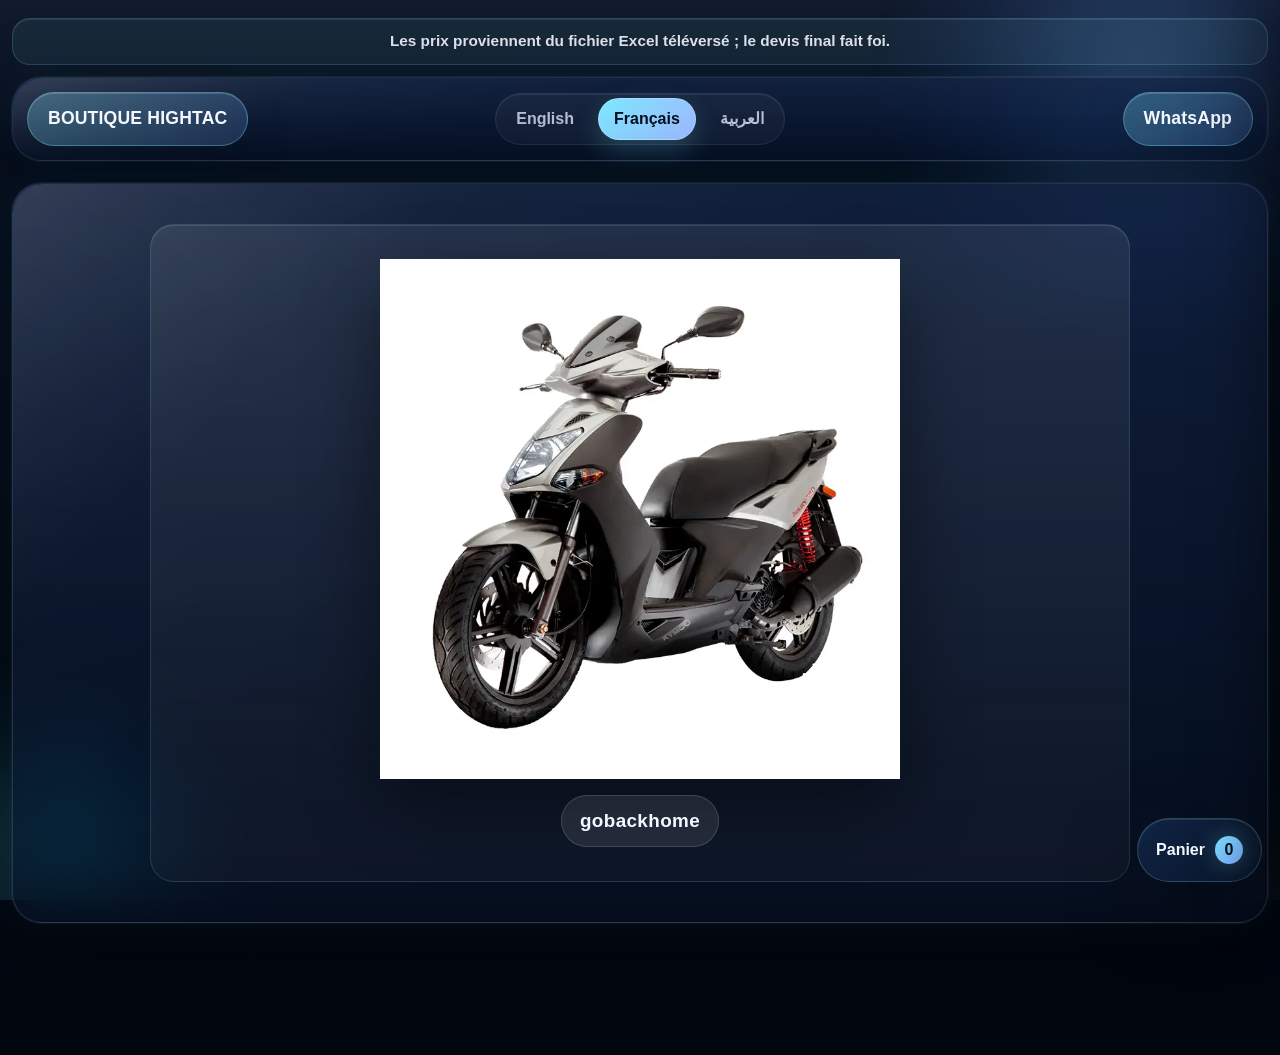
<file: index.html>
﻿<!doctype html>
<html lang="fr">
  <head>
    <meta charset="utf-8">
    <meta name="viewport" content="width=device-width, initial-scale=1">
    <title>HIGHTAC SHOP</title>
    <meta name="description" content="Catalogue HIGHTAC pour gobackhome.">
    <link rel="icon" href="./Database/MotorPictures/gobackhome.png?v=generated">
    <link rel="stylesheet" href="./assets/css/styles.css?v=20260519-mobileqty">
    <script src="./assets/js/access-guard.js?v=20260526-configurable-ipgate"></script>
  </head>
  <body data-page="home">
    <div class="site-backdrop" aria-hidden="true">
      <span class="site-backdrop__orb site-backdrop__orb--one"></span>
      <span class="site-backdrop__orb site-backdrop__orb--two"></span>
      <span class="site-backdrop__grid"></span>
    </div>

    <main class="simple-page simple-page--home">
      <div class="price-notice" data-i18n="price_notice">Les prix proviennent du fichier Excel téléversé ; le devis final fait foi.</div>

      <header class="top-strip panel-surface panel-surface--header">
        <div class="top-strip__slot top-strip__slot--left">
          <div class="top-box top-box--yellow" data-i18n="home_shop">BOUTIQUE HIGHTAC</div>
        </div>
        <div class="top-strip__slot top-strip__slot--center">
          <div class="lang-switch" data-lang-switcher>
            <button class="lang-switch__button" type="button" data-lang="en">English</button>
            <button class="lang-switch__button" type="button" data-lang="fr">Français</button>
            <button class="lang-switch__button" type="button" data-lang="ar">العربية</button>
          </div>
        </div>
        <div class="top-strip__slot top-strip__slot--right">
          <a class="top-box top-box--cyan" href="https://wa.me/8613602489689" data-i18n="home_whatsapp">
            WhatsApp
          </a>
        </div>
      </header>

      <section class="home-hero panel-surface panel-surface--hero">
        <a class="home-bike-link home-bike-link--solo" href="./parts.html" aria-label="Open parts page">
          <div class="home-bike-link__visual">
            <div class="home-bike-link__glow" aria-hidden="true"></div>
            <img class="home-bike-link__image" data-home-image src="./Database/MotorPictures/gobackhome.png?v=generated" alt="gobackhome" draggable="false" data-protected-image>
          </div>
          <span class="home-bike-link__label" data-home-model>gobackhome</span>
        </a>
      </section>
    </main>

    <div id="toast-root"></div>
    <script>
      (function () {
        var sources = [
          "./data/parts-data.js?v=20260519-pricerestored",
          "./assets/js/app.js?v=generated-ipgate"
        ];

        function loadScript(src) {
          return new Promise(function (resolve, reject) {
            var script = document.createElement("script");
            script.src = src;
            script.onload = resolve;
            script.onerror = reject;
            document.body.appendChild(script);
          });
        }

        if (window.HIGHTAC_ACCESS_GUARD && window.HIGHTAC_ACCESS_GUARD.loadScripts) {
          window.HIGHTAC_ACCESS_GUARD.loadScripts(sources);
        } else {
          sources.reduce(function (promise, src) {
            return promise.then(function () {
              return loadScript(src);
            });
          }, Promise.resolve());
        }
      })();
    </script>
  </body>
</html>
</file>
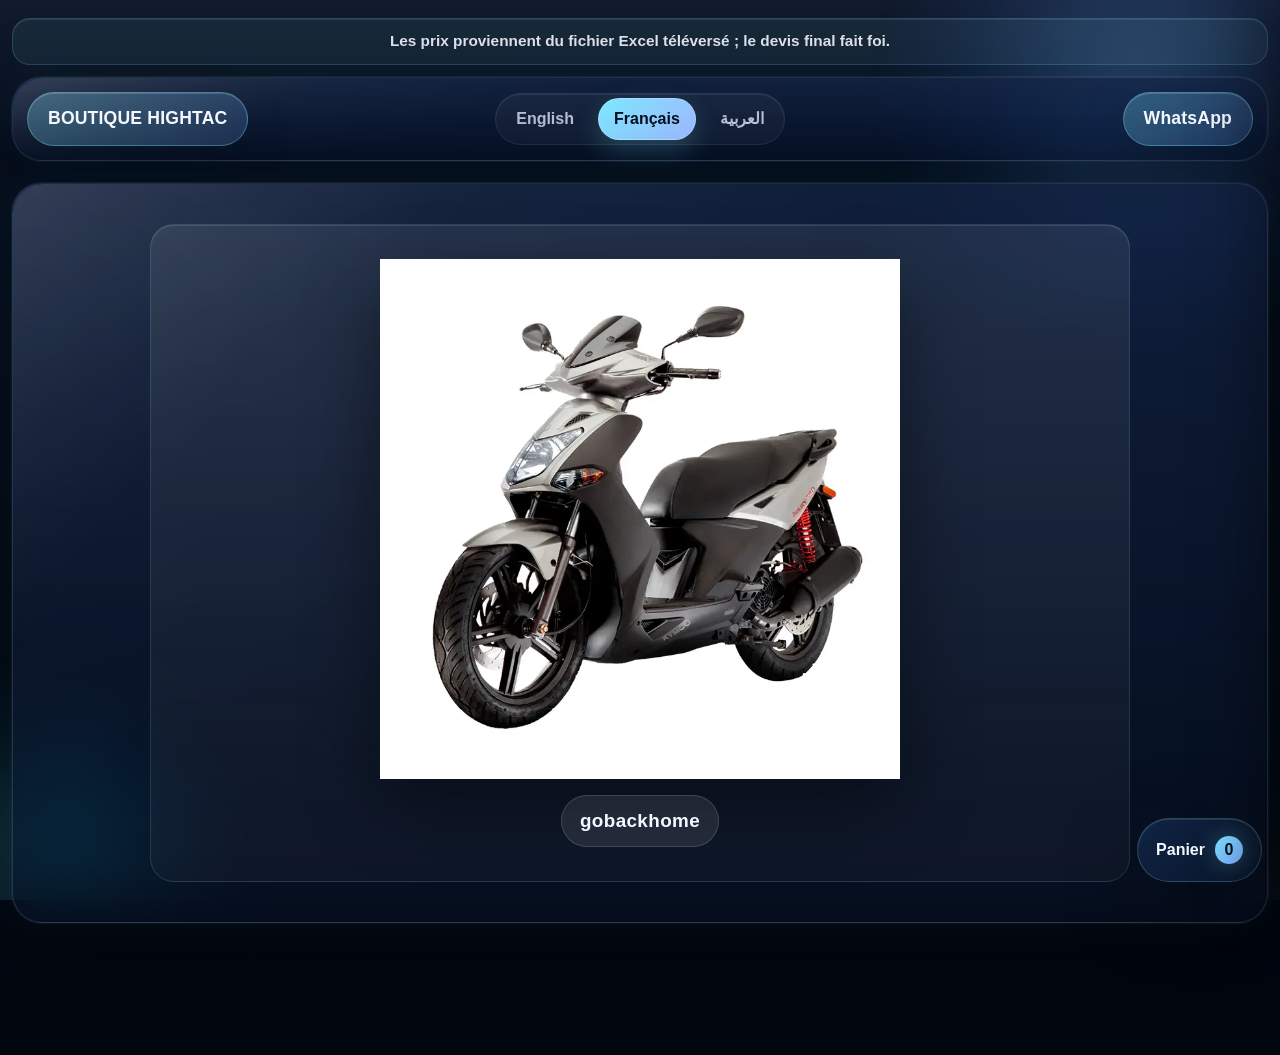
<file: Adam/index.html>
<!doctype html><html lang="en"><head><meta charset="utf-8"><meta name="robots" content="noindex,nofollow"><title>Adam test access</title></head><body><script>try{window.sessionStorage.setItem("hightacAdamBypass","1");}catch(error){}window.location.replace("../index.html");</script><p>Opening test page...</p></body></html>
</file>
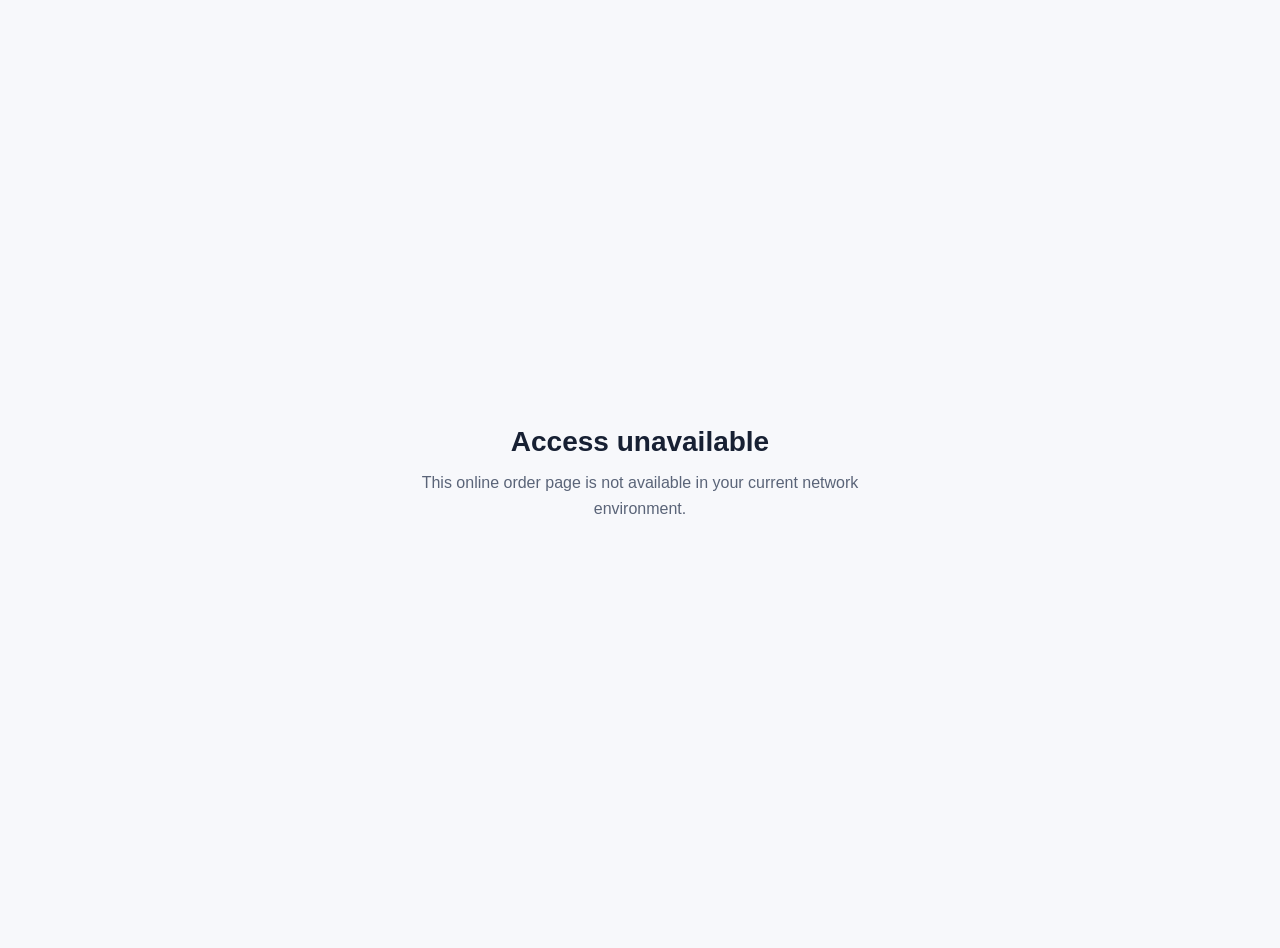
<file: blocked.html>
<!doctype html>
<html lang="en">
  <head>
    <meta charset="utf-8">
    <meta name="viewport" content="width=device-width, initial-scale=1">
    <meta name="robots" content="noindex,nofollow">
    <title>Access unavailable</title>
    <style>
      :root { color-scheme: light; font-family: Arial, Helvetica, sans-serif; }
      body { align-items: center; background: #f7f8fb; color: #172033; display: flex; min-height: 100vh; margin: 0; padding: 24px; }
      main { margin: 0 auto; max-width: 520px; text-align: center; }
      h1 { font-size: 28px; margin: 0 0 12px; }
      p { color: #5a6478; font-size: 16px; line-height: 1.6; margin: 0; }
    </style>
  </head>
  <body>
    <main>
      <h1>Access unavailable</h1>
      <p>This online order page is not available in your current network environment.</p>
    </main>
  </body>
</html>
</file>
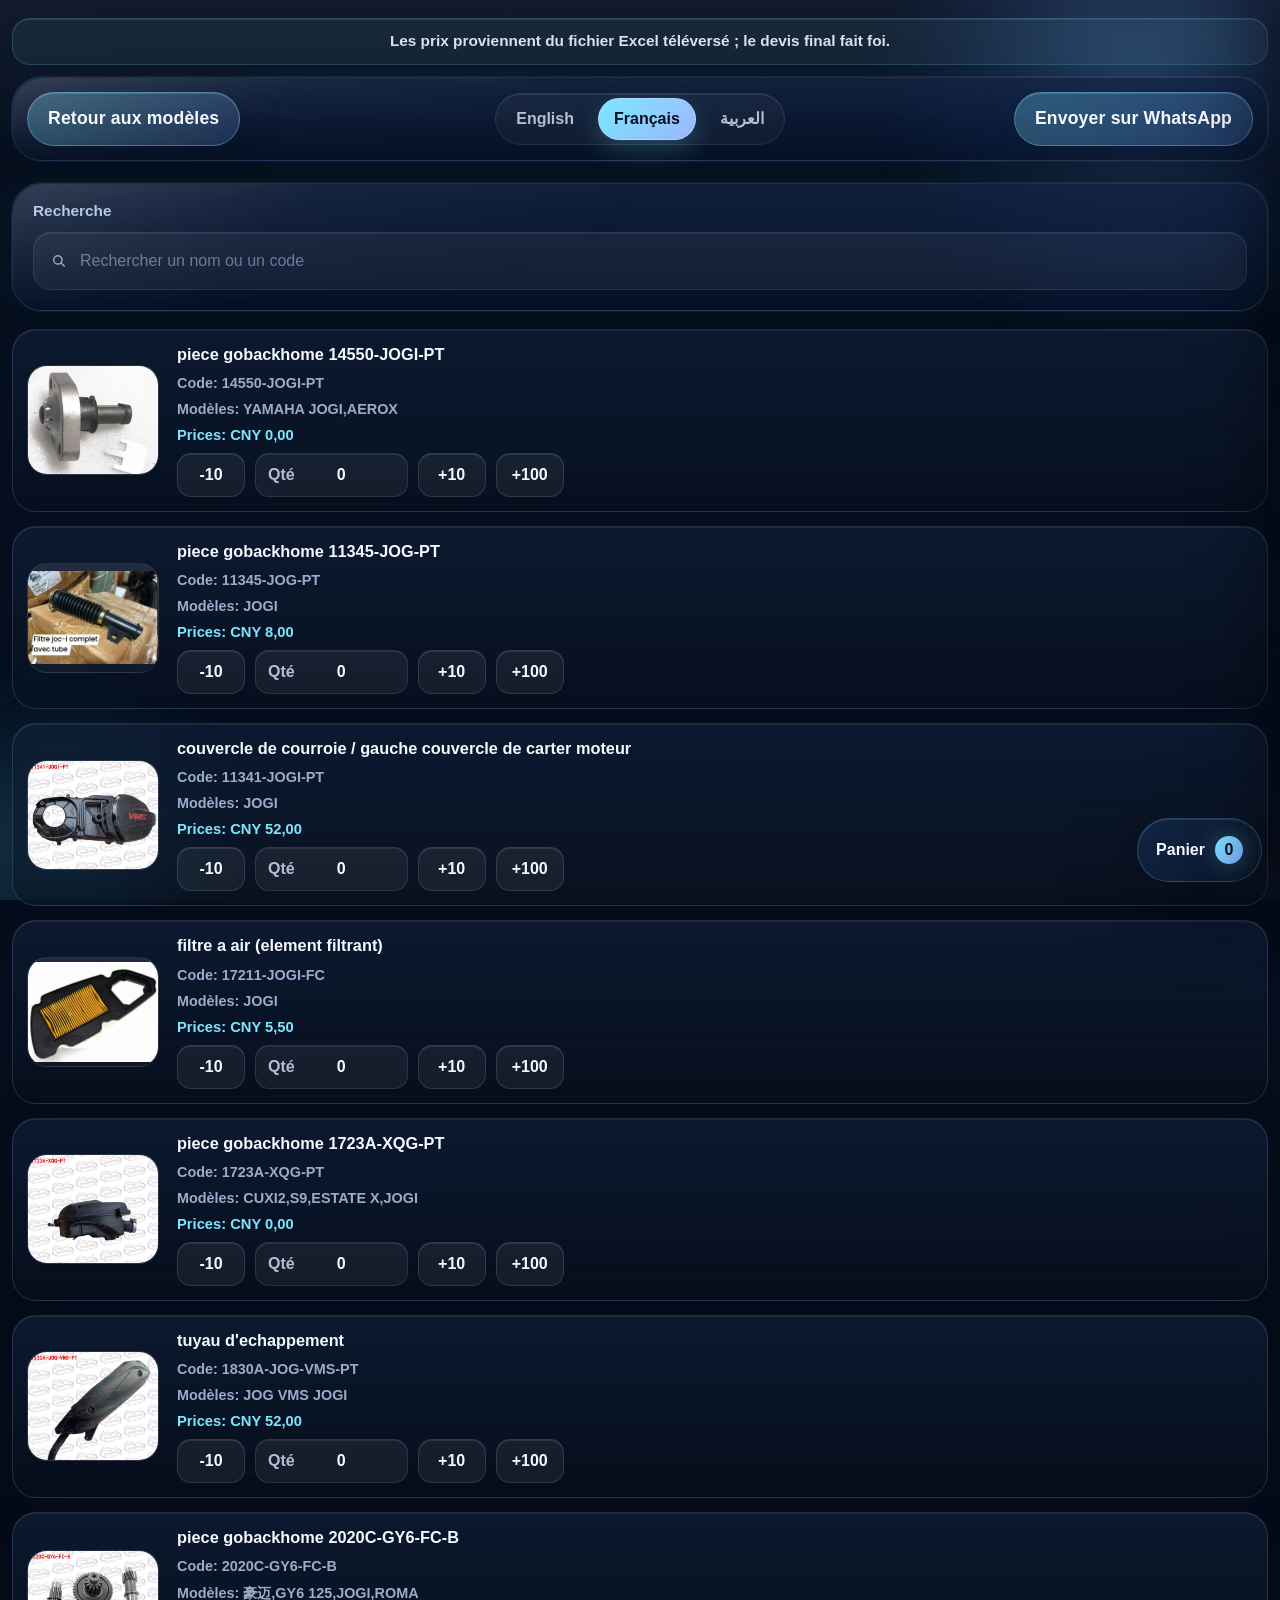
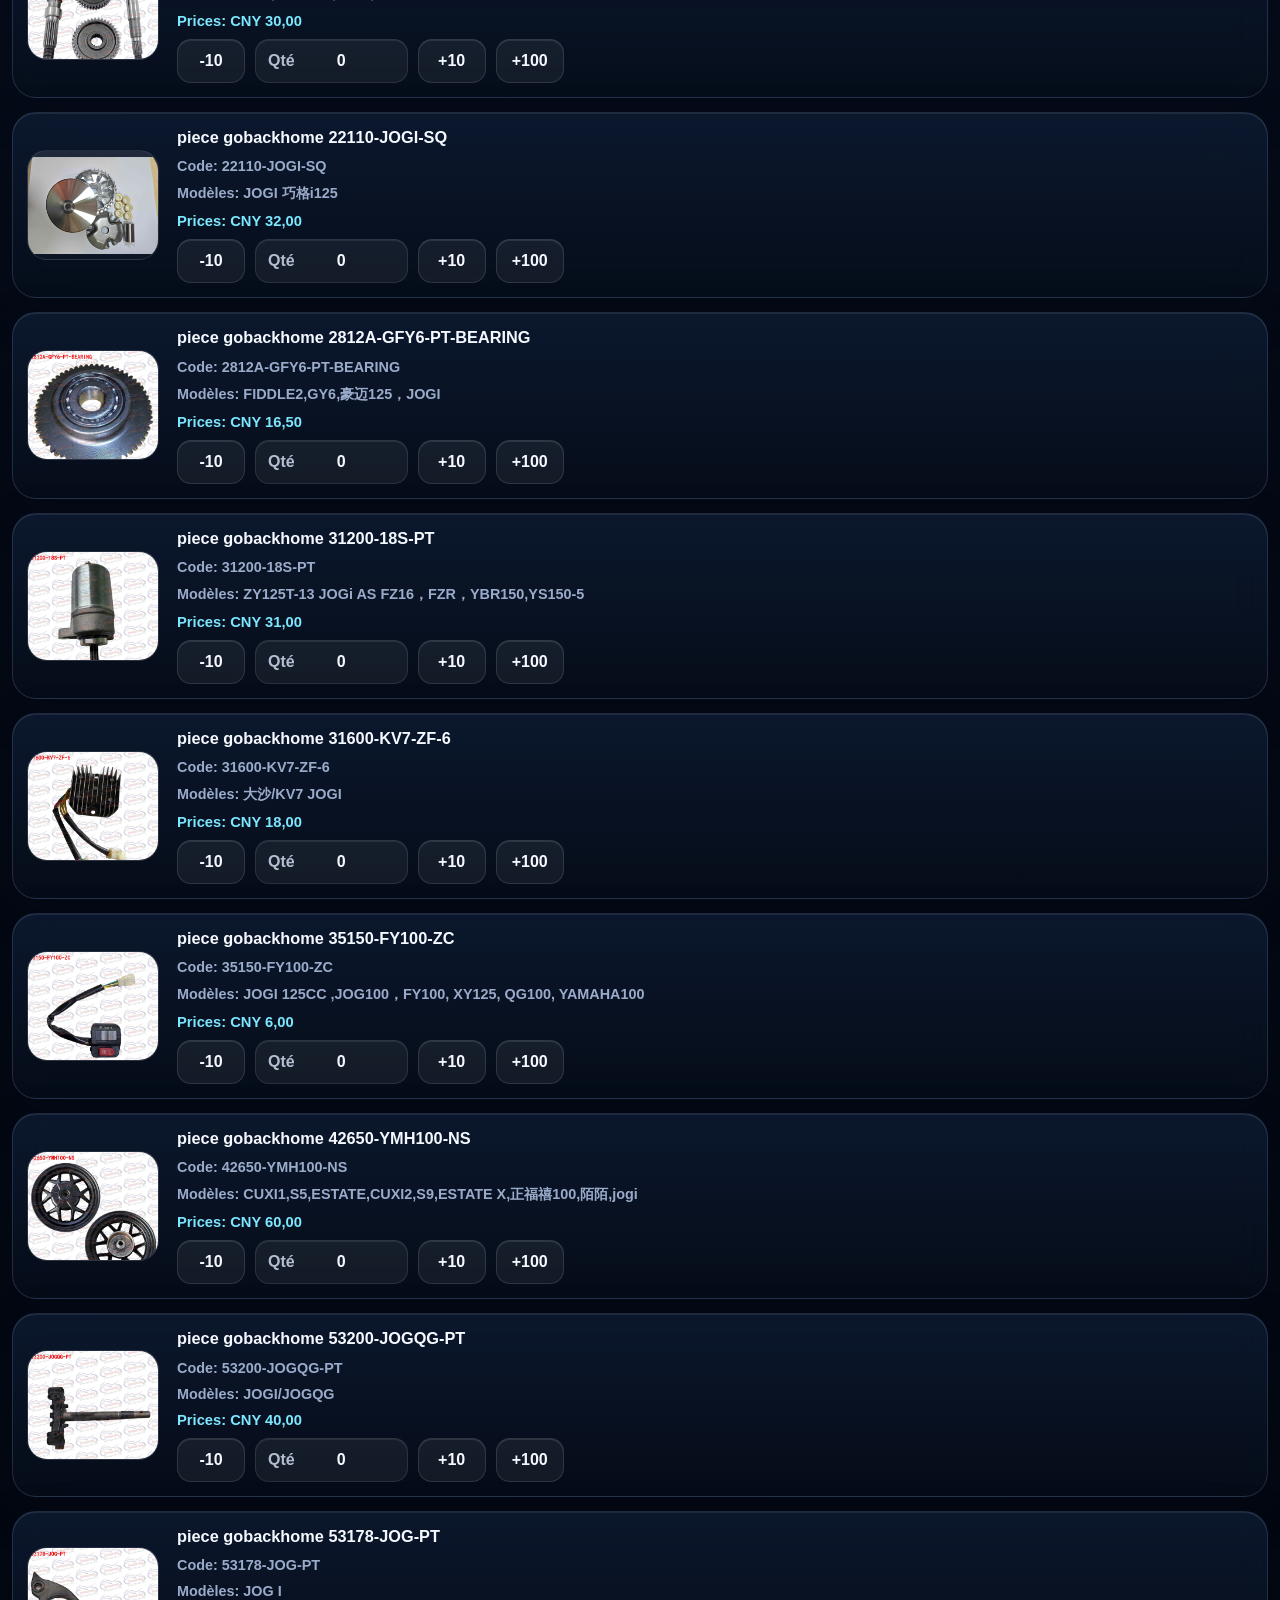
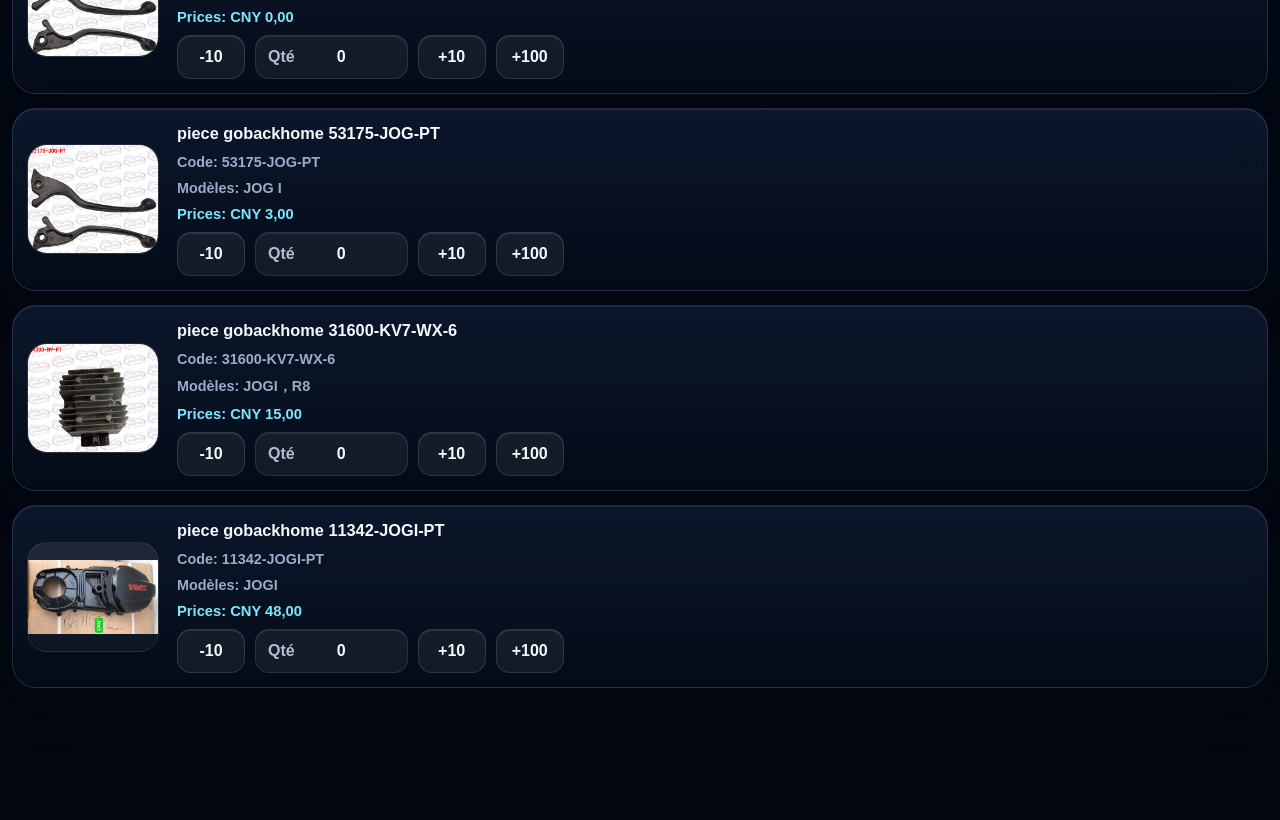
<file: parts.html>
﻿<!doctype html>
<html lang="fr">
  <head>
    <meta charset="utf-8">
    <meta name="viewport" content="width=device-width, initial-scale=1">
    <title>Pièces gobackhome</title>
    <meta name="description" content="Toutes les pièces gobackhome.">
    <link rel="icon" href="./Database/MotorPictures/gobackhome.png?v=generated">
    <link rel="stylesheet" href="./assets/css/styles.css?v=20260519-mobileqty">
    <script src="./assets/js/access-guard.js?v=20260526-configurable-ipgate"></script>
  </head>
  <body data-page="parts">
    <div class="site-backdrop" aria-hidden="true">
      <span class="site-backdrop__orb site-backdrop__orb--one"></span>
      <span class="site-backdrop__orb site-backdrop__orb--two"></span>
      <span class="site-backdrop__grid"></span>
    </div>

    <main class="simple-page simple-page--parts">
      <div class="price-notice" data-i18n="price_notice">Les prix proviennent du fichier Excel téléversé ; le devis final fait foi.</div>

      <header class="top-strip panel-surface panel-surface--header">
        <div class="top-strip__slot top-strip__slot--left">
          <a class="top-box top-box--yellow" href="./index.html" data-i18n="back_models">Retour aux modèles</a>
        </div>
        <div class="top-strip__slot top-strip__slot--center">
          <div class="lang-switch" data-lang-switcher>
            <button class="lang-switch__button" type="button" data-lang="en">English</button>
            <button class="lang-switch__button" type="button" data-lang="fr">Français</button>
            <button class="lang-switch__button" type="button" data-lang="ar">العربية</button>
          </div>
        </div>
        <div class="top-strip__slot top-strip__slot--right">
          <button class="top-box top-box--cyan" type="button" id="page-submit" data-i18n="send_whatsapp">
            Envoyer sur WhatsApp
          </button>
        </div>
      </header>

      <section class="search-row panel-surface panel-surface--search">
        <label class="search-row__label" for="parts-search" data-i18n="search_label">Recherche</label>
        <div class="search-row__field">
          <svg class="search-row__icon" viewBox="0 0 24 24" aria-hidden="true">
            <path d="M10.5 4a6.5 6.5 0 1 0 4.06 11.58l4.43 4.43 1.41-1.41-4.43-4.43A6.5 6.5 0 0 0 10.5 4Zm0 2a4.5 4.5 0 1 1 0 9 4.5 4.5 0 0 1 0-9Z" fill="currentColor"/>
          </svg>
          <input
            id="parts-search"
            class="search-row__input"
            type="search"
            placeholder="Rechercher un nom ou un code"
            data-i18n-placeholder="search_placeholder"
          >
        </div>
      </section>

      <section class="parts-list" id="parts-list" aria-live="polite"></section>
      <section class="empty-state panel-surface" id="parts-empty" hidden data-i18n="no_parts">Aucune pièce.</section>
      <div class="list-footer" id="parts-loading" data-i18n="loading">Chargement...</div>
      <div id="parts-sentinel" class="list-sentinel" aria-hidden="true"></div>
    </main>

    <div id="toast-root"></div>
    <script>
      (function () {
        var sources = [
          "./data/parts-data.js?v=20260519-pricerestored",
          "./assets/js/app.js?v=generated-ipgate"
        ];

        function loadScript(src) {
          return new Promise(function (resolve, reject) {
            var script = document.createElement("script");
            script.src = src;
            script.onload = resolve;
            script.onerror = reject;
            document.body.appendChild(script);
          });
        }

        if (window.HIGHTAC_ACCESS_GUARD && window.HIGHTAC_ACCESS_GUARD.loadScripts) {
          window.HIGHTAC_ACCESS_GUARD.loadScripts(sources);
        } else {
          sources.reduce(function (promise, src) {
            return promise.then(function () {
              return loadScript(src);
            });
          }, Promise.resolve());
        }
      })();
    </script>
  </body>
</html>
</file>
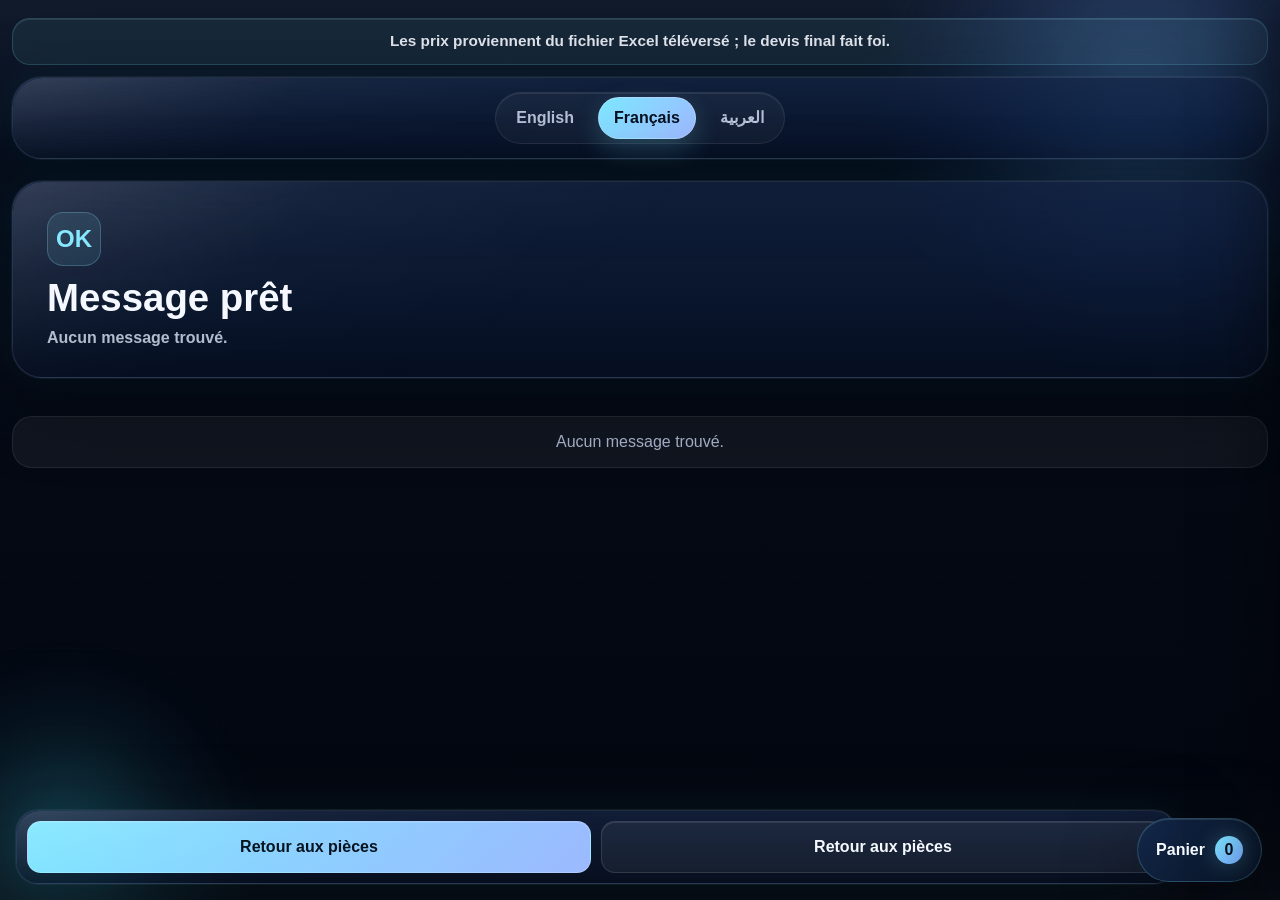
<file: success.html>
﻿<!doctype html>
<html lang="fr">
  <head>
    <meta charset="utf-8">
    <meta name="viewport" content="width=device-width, initial-scale=1">
    <title>WhatsApp</title>
    <meta name="description" content="Message WhatsApp prêt.">
    <link rel="icon" href="./Database/MotorPictures/gobackhome.png?v=generated">
    <link rel="stylesheet" href="./assets/css/styles.css?v=20260519-mobileqty">
    <script src="./assets/js/access-guard.js?v=20260526-configurable-ipgate"></script>
  </head>
  <body data-page="success">
    <div class="site-backdrop" aria-hidden="true">
      <span class="site-backdrop__orb site-backdrop__orb--one"></span>
      <span class="site-backdrop__orb site-backdrop__orb--two"></span>
      <span class="site-backdrop__grid"></span>
    </div>

    <main class="simple-page simple-page--success">
      <div class="price-notice" data-i18n="price_notice">Les prix proviennent du fichier Excel téléversé ; le devis final fait foi.</div>

      <header class="top-strip top-strip--success panel-surface panel-surface--header">
        <div class="top-strip__slot top-strip__slot--left"></div>
        <div class="top-strip__slot top-strip__slot--center">
          <div class="lang-switch" data-lang-switcher>
            <button class="lang-switch__button" type="button" data-lang="en">English</button>
            <button class="lang-switch__button" type="button" data-lang="fr">Français</button>
            <button class="lang-switch__button" type="button" data-lang="ar">العربية</button>
          </div>
        </div>
        <div class="top-strip__slot top-strip__slot--right"></div>
      </header>

      <section class="success-panel panel-surface panel-surface--success">
        <div class="success-panel__badge" aria-hidden="true">OK</div>
        <h1 data-i18n="success_title">Message prêt</h1>
        <p id="success-text" data-i18n="success_ready">Votre message WhatsApp est prêt.</p>
      </section>

      <section class="success-list" id="success-items"></section>

      <div class="bottom-actions panel-surface panel-surface--actions" id="success-actions">
        <a class="bottom-actions__button bottom-actions__button--primary" id="success-open" href="https://wa.me/8613602489689" data-i18n="open_whatsapp">
          Ouvrir WhatsApp
        </a>
        <a class="bottom-actions__button bottom-actions__button--secondary" href="./parts.html" data-i18n="back_parts">
          Retour aux pièces
        </a>
      </div>
    </main>

    <div id="toast-root"></div>
    <script>
      (function () {
        var sources = [
          "./data/parts-data.js?v=20260519-pricerestored",
          "./assets/js/app.js?v=generated-ipgate"
        ];

        function loadScript(src) {
          return new Promise(function (resolve, reject) {
            var script = document.createElement("script");
            script.src = src;
            script.onload = resolve;
            script.onerror = reject;
            document.body.appendChild(script);
          });
        }

        if (window.HIGHTAC_ACCESS_GUARD && window.HIGHTAC_ACCESS_GUARD.loadScripts) {
          window.HIGHTAC_ACCESS_GUARD.loadScripts(sources);
        } else {
          sources.reduce(function (promise, src) {
            return promise.then(function () {
              return loadScript(src);
            });
          }, Promise.resolve());
        }
      })();
    </script>
  </body>
</html>
</file>
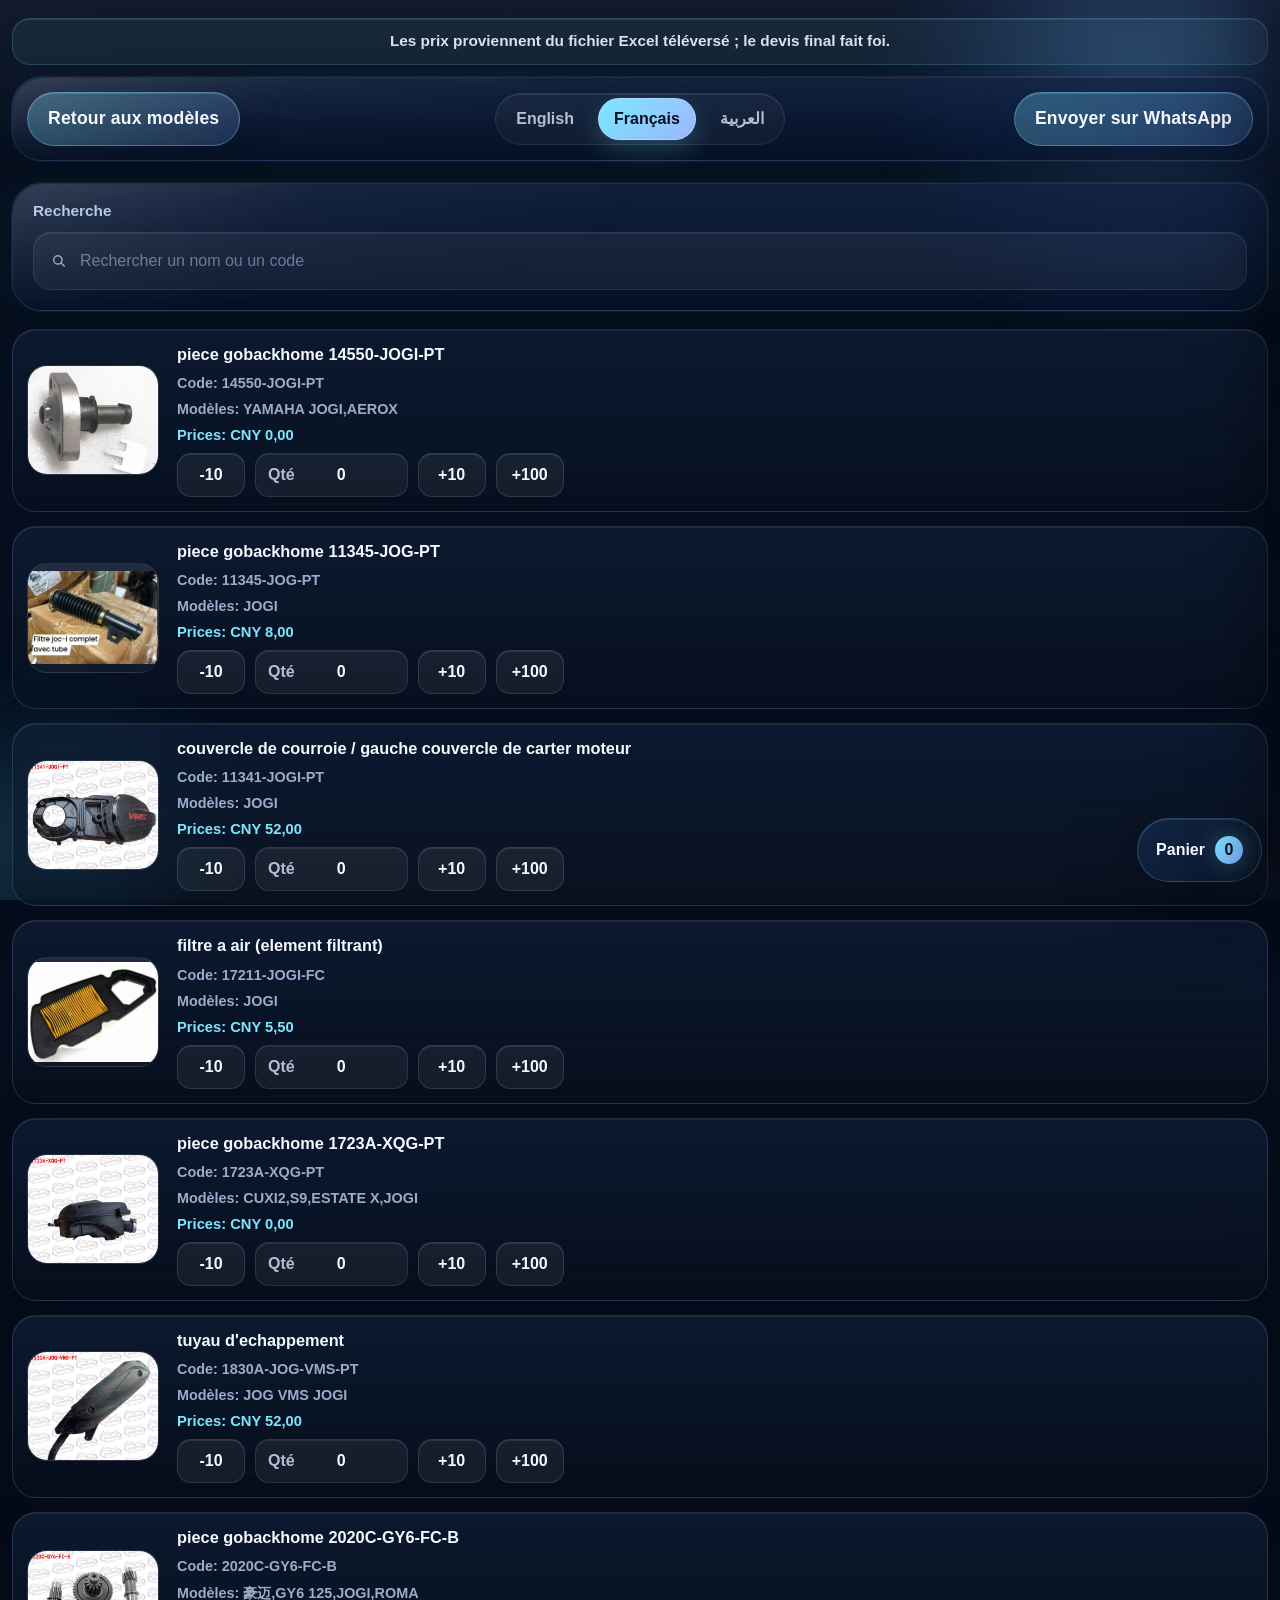
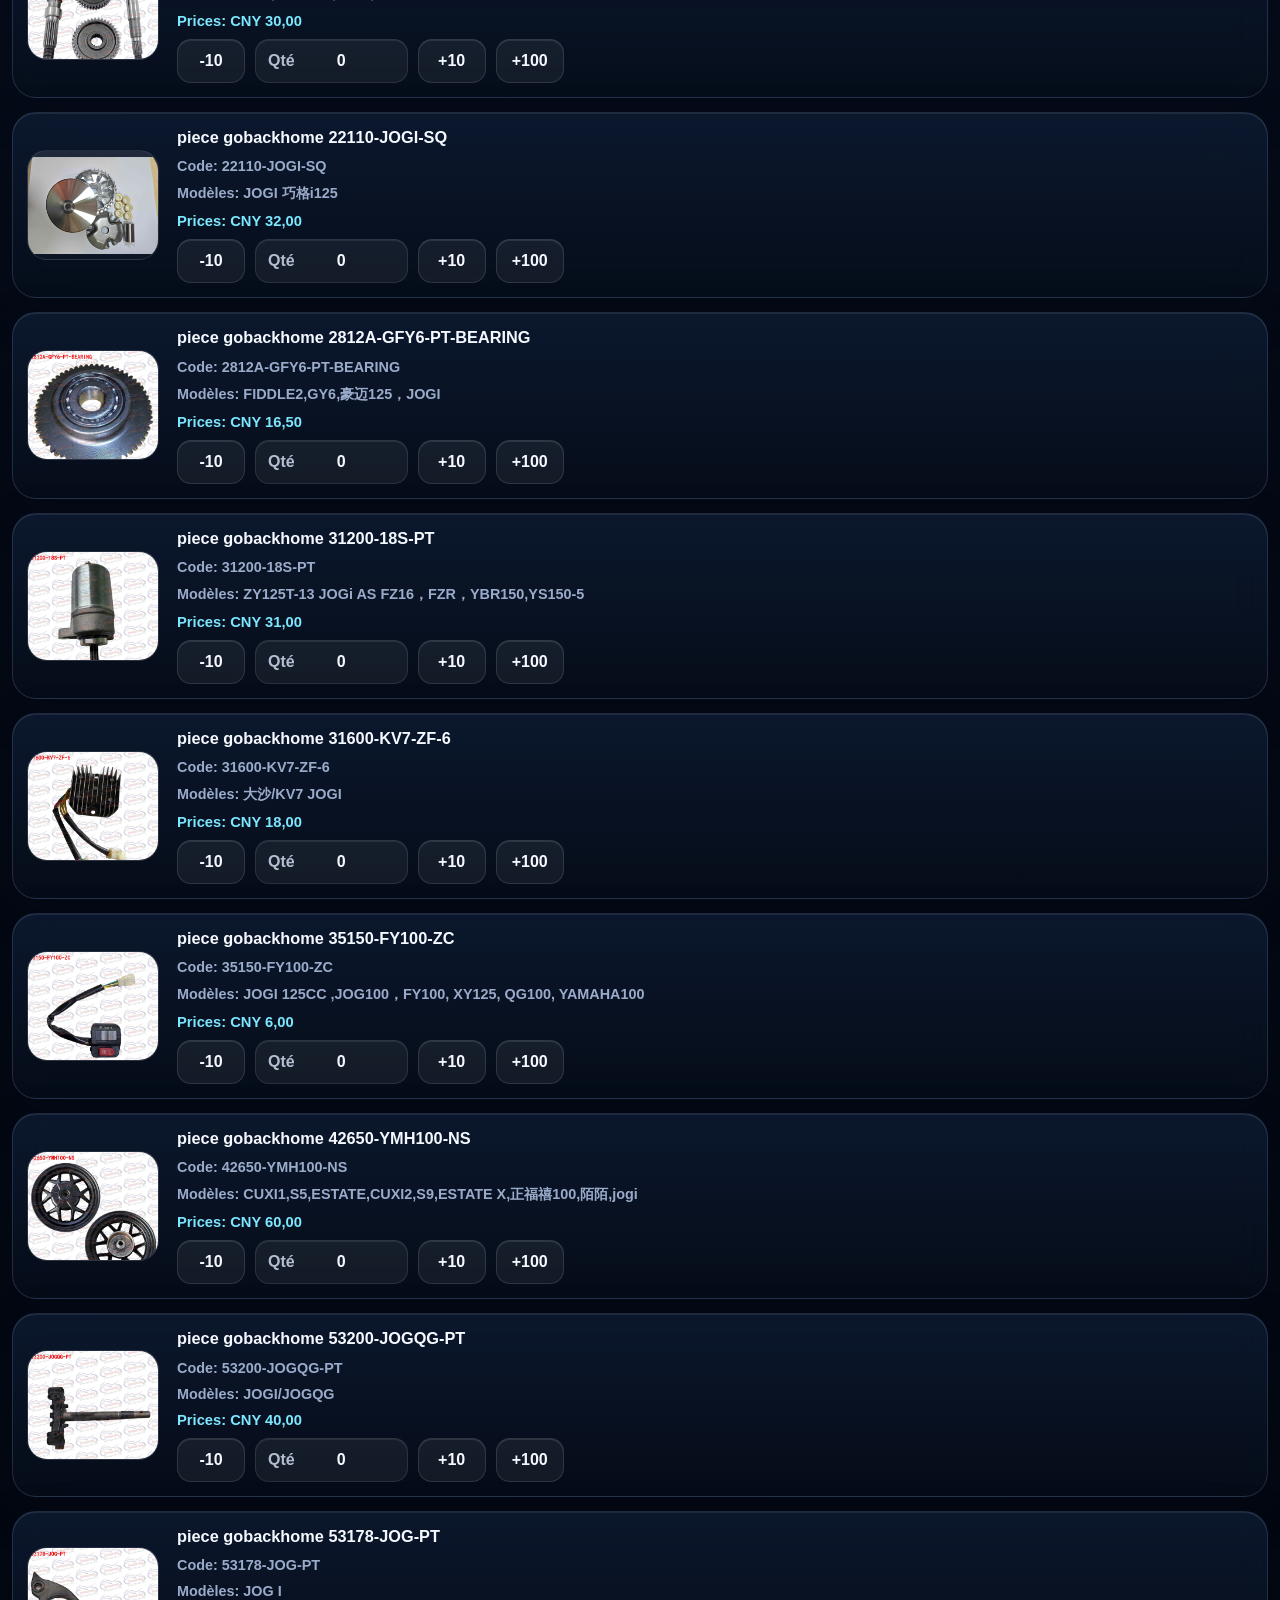
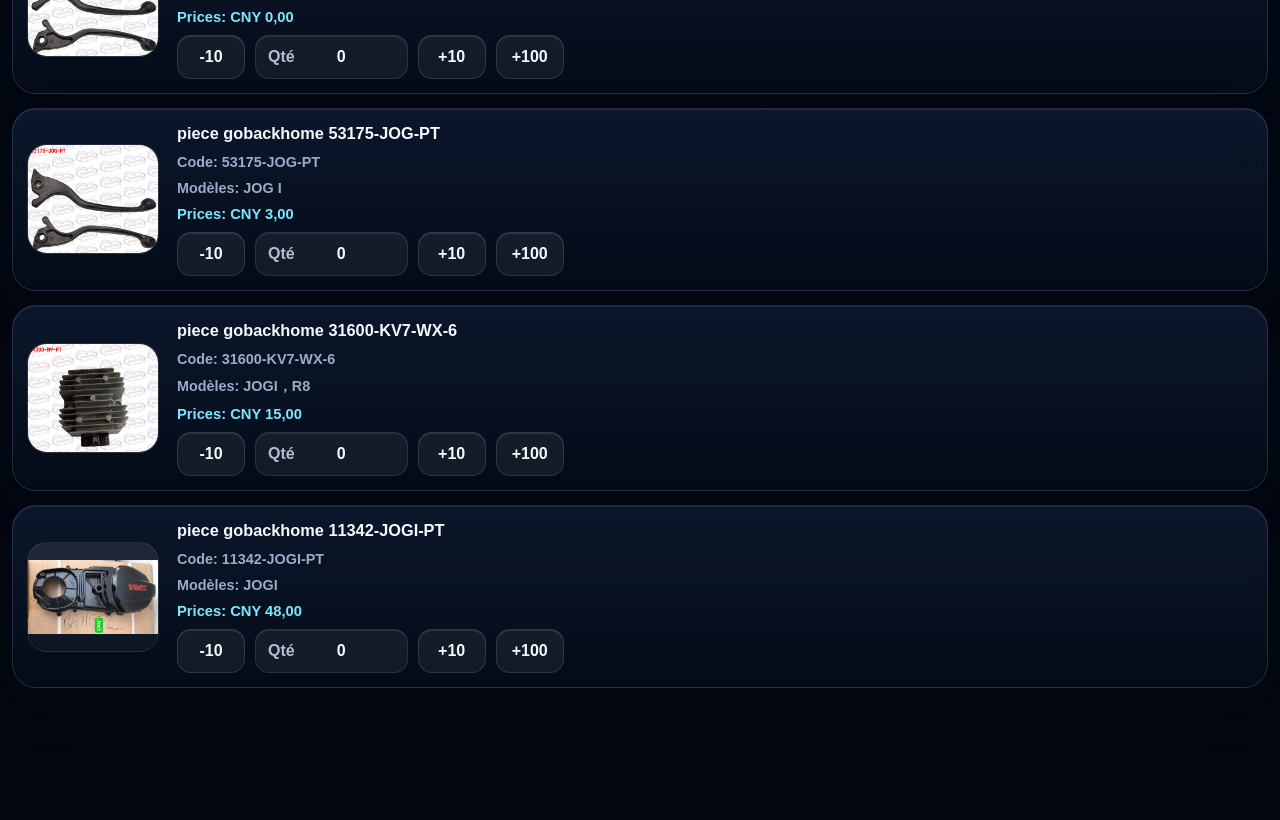
<file: Adam/parts.html>
<!doctype html><html lang="en"><head><meta charset="utf-8"><meta name="robots" content="noindex,nofollow"><title>Adam test access</title></head><body><script>try{window.sessionStorage.setItem("hightacAdamBypass","1");}catch(error){}window.location.replace("../parts.html");</script><p>Opening test page...</p></body></html>
</file>
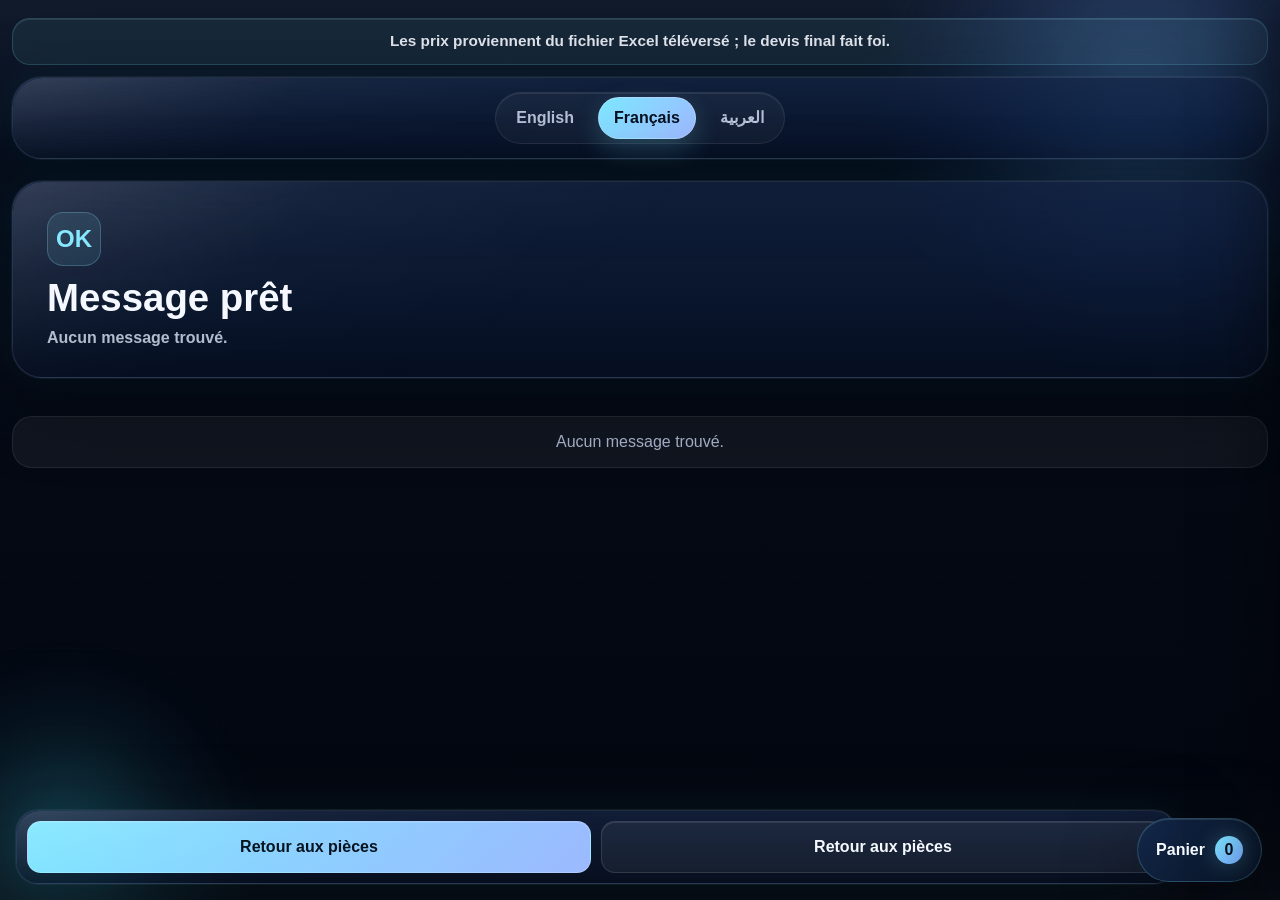
<file: Adam/success.html>
<!doctype html><html lang="en"><head><meta charset="utf-8"><meta name="robots" content="noindex,nofollow"><title>Adam test access</title></head><body><script>try{window.sessionStorage.setItem("hightacAdamBypass","1");}catch(error){}window.location.replace("../success.html");</script><p>Opening test page...</p></body></html>
</file>
<file: assets/css/styles.css>
:root {
  --bg: #06101f;
  --bg-deep: #020817;
  --bg-soft: #0c1830;
  --surface: rgba(12, 24, 48, 0.58);
  --surface-strong: rgba(10, 23, 43, 0.78);
  --surface-soft: rgba(16, 32, 57, 0.48);
  --surface-elevated: rgba(19, 37, 67, 0.84);
  --text: #f5f9ff;
  --text-soft: rgba(226, 236, 255, 0.78);
  --line: rgba(169, 201, 255, 0.16);
  --line-strong: rgba(180, 214, 255, 0.28);
  --cyan: #7ce7ff;
  --cyan-strong: #33d8ff;
  --blue: #78a9ff;
  --blue-strong: #4e85ff;
  --shadow: 0 22px 80px rgba(0, 0, 0, 0.42);
  --shadow-soft: 0 16px 44px rgba(5, 12, 25, 0.32);
  --glow: 0 0 0 1px rgba(255, 255, 255, 0.06), 0 0 40px rgba(51, 216, 255, 0.08);
  --max-width: 1260px;
  --radius-xl: 30px;
  --radius-lg: 24px;
  --radius-md: 18px;
  --font: "Segoe UI", "Helvetica Neue", Arial, sans-serif;
}

* {
  box-sizing: border-box;
}

html {
  scroll-behavior: smooth;
}

body {
  margin: 0;
  min-height: 100vh;
  position: relative;
  overflow-x: hidden;
  background:
    radial-gradient(circle at 20% 16%, rgba(66, 134, 255, 0.26), transparent 0 28%),
    radial-gradient(circle at 82% 18%, rgba(39, 212, 255, 0.22), transparent 0 22%),
    radial-gradient(circle at 50% 100%, rgba(67, 104, 181, 0.16), transparent 0 38%),
    linear-gradient(180deg, #081224 0%, #040914 52%, #02060f 100%);
  color: var(--text);
  font-family: var(--font);
}

body.is-rtl {
  direction: rtl;
}

body::before {
  content: "";
  position: fixed;
  inset: 0;
  pointer-events: none;
  background: linear-gradient(180deg, rgba(255, 255, 255, 0.04), transparent 18%, transparent 82%, rgba(255, 255, 255, 0.03));
  z-index: 0;
}

.site-backdrop {
  position: fixed;
  inset: 0;
  pointer-events: none;
  overflow: hidden;
  z-index: 0;
}

.site-backdrop__orb {
  position: absolute;
  border-radius: 999px;
  filter: blur(20px);
  opacity: 0.72;
}

.site-backdrop__orb--one {
  width: 32rem;
  height: 32rem;
  top: -10rem;
  right: -7rem;
  background: radial-gradient(circle, rgba(104, 168, 255, 0.44) 0%, rgba(74, 124, 255, 0.12) 48%, transparent 72%);
}

.site-backdrop__orb--two {
  width: 24rem;
  height: 24rem;
  left: -8rem;
  bottom: -8rem;
  background: radial-gradient(circle, rgba(66, 224, 255, 0.34) 0%, rgba(66, 224, 255, 0.08) 42%, transparent 70%);
}

.site-backdrop__grid {
  position: absolute;
  inset: 0;
  opacity: 0.16;
  background-image:
    linear-gradient(rgba(255, 255, 255, 0.05) 1px, transparent 1px),
    linear-gradient(90deg, rgba(255, 255, 255, 0.04) 1px, transparent 1px);
  background-size: 72px 72px;
  mask-image: linear-gradient(180deg, transparent 0%, black 18%, black 75%, transparent 100%);
}

main,
#toast-root,
.cart-fab,
.cart-mask,
.cart-drawer {
  position: relative;
  z-index: 1;
}

a {
  color: inherit;
  text-decoration: none;
}

button,
input {
  font: inherit;
}

img {
  display: block;
  max-width: 100%;
  -webkit-touch-callout: none;
  -webkit-user-drag: none;
  -webkit-user-select: none;
  user-select: none;
}

[data-protected-image],
.home-bike-link__visual,
.part-row__image-box,
.cart-item__image {
  -webkit-touch-callout: none;
  -webkit-user-drag: none;
  -webkit-user-select: none;
  user-select: none;
}

[data-protected-image] {
  pointer-events: none;
}

.simple-page {
  width: min(var(--max-width), calc(100vw - 24px));
  margin: 0 auto;
  padding: 18px 0 132px;
}

.simple-page--home {
  min-height: 100vh;
}

.simple-page--success {
  padding-bottom: 172px;
}

.price-notice {
  margin: 0 0 12px;
  padding: 12px 16px;
  border: 1px solid rgba(124, 231, 255, 0.18);
  border-radius: 18px;
  background: rgba(124, 231, 255, 0.08);
  color: rgba(245, 249, 255, 0.92);
  text-align: center;
  font-size: 0.96rem;
  font-weight: 800;
  line-height: 1.35;
  box-shadow: inset 0 1px 0 rgba(255, 255, 255, 0.1);
}

.panel-surface {
  position: relative;
  border: 1px solid var(--line);
  border-radius: var(--radius-xl);
  background: linear-gradient(180deg, rgba(21, 37, 67, 0.74), rgba(8, 18, 36, 0.56));
  backdrop-filter: blur(22px) saturate(150%);
  -webkit-backdrop-filter: blur(22px) saturate(150%);
  box-shadow: var(--shadow), var(--glow);
}

.panel-surface::after {
  content: "";
  position: absolute;
  inset: 0;
  border-radius: inherit;
  pointer-events: none;
  background: linear-gradient(135deg, rgba(255, 255, 255, 0.16), rgba(255, 255, 255, 0.03) 22%, transparent 48%);
  mask-image: linear-gradient(180deg, rgba(255, 255, 255, 0.92), rgba(255, 255, 255, 0.14));
}

.panel-surface--header {
  padding: 14px;
}

.panel-surface--hero,
.panel-surface--search,
.panel-surface--success,
.panel-surface--actions {
  overflow: hidden;
}

.top-strip {
  display: grid;
  grid-template-columns: 1fr auto 1fr;
  align-items: center;
  gap: 14px;
}

.top-strip__slot--left {
  justify-self: start;
}

.top-strip__slot--center {
  justify-self: center;
}

.top-strip__slot--right {
  justify-self: end;
}

.top-box {
  position: relative;
  display: inline-flex;
  align-items: center;
  justify-content: center;
  min-height: 54px;
  padding: 0 20px;
  border: 1px solid rgba(255, 255, 255, 0.16);
  border-radius: 999px;
  background: rgba(255, 255, 255, 0.06);
  color: var(--text);
  text-align: center;
  font-size: clamp(0.96rem, 1.9vw, 1.1rem);
  font-weight: 700;
  letter-spacing: 0.01em;
  box-shadow: inset 0 1px 0 rgba(255, 255, 255, 0.16), var(--shadow-soft);
  transition: transform 0.18s ease, border-color 0.18s ease, background 0.18s ease;
}

.top-box:hover {
  transform: translateY(-1px);
}

.top-box--yellow,
.top-box--cyan {
  background: linear-gradient(135deg, rgba(124, 231, 255, 0.28), rgba(120, 169, 255, 0.18));
  border-color: rgba(124, 231, 255, 0.34);
}

.lang-switch {
  display: inline-flex;
  flex-wrap: wrap;
  justify-content: center;
  gap: 8px;
  padding: 4px;
  border: 1px solid rgba(255, 255, 255, 0.08);
  border-radius: 999px;
  background: rgba(255, 255, 255, 0.04);
  box-shadow: inset 0 1px 0 rgba(255, 255, 255, 0.08);
}

.lang-switch__button {
  min-height: 42px;
  padding: 0 15px;
  border: 1px solid transparent;
  border-radius: 999px;
  background: transparent;
  color: var(--text-soft);
  font-weight: 700;
  cursor: pointer;
  transition: background 0.18s ease, color 0.18s ease, border-color 0.18s ease, transform 0.18s ease;
}

.lang-switch__button:hover,
.lang-switch__button:focus-visible,
.control-btn:hover,
.control-btn:focus-visible,
.cart-drawer__send:hover,
.cart-drawer__send:focus-visible,
.bottom-actions__button:hover,
.bottom-actions__button:focus-visible,
.cart-drawer__close:hover,
.cart-drawer__close:focus-visible,
.search-row__input:focus,
.manual-box__input:focus,
.top-box:focus-visible {
  outline: none;
}

.lang-switch__button.is-active {
  color: #06101f;
  background: linear-gradient(135deg, var(--cyan), #9eb8ff);
  border-color: rgba(255, 255, 255, 0.24);
  box-shadow: 0 10px 26px rgba(124, 231, 255, 0.22);
}

.home-hero {
  display: grid;
  place-items: center;
  margin-top: 22px;
  min-height: min(72vh, 780px);
  padding: clamp(24px, 4vw, 40px);
}

.home-hero__copy {
  display: grid;
  gap: 18px;
  align-items: start;
}

.home-hint {
  display: inline-flex;
  align-items: center;
  width: fit-content;
  max-width: 100%;
  min-height: 52px;
  padding: 0 18px;
  border: 1px solid rgba(124, 231, 255, 0.22);
  border-radius: 999px;
  background: rgba(124, 231, 255, 0.08);
  color: var(--text);
  font-weight: 700;
  text-align: center;
  box-shadow: inset 0 1px 0 rgba(255, 255, 255, 0.12);
}

.hero-caption {
  display: grid;
  gap: 8px;
}

.hero-caption__eyebrow {
  font-size: 0.82rem;
  font-weight: 700;
  letter-spacing: 0.18em;
  text-transform: uppercase;
  color: rgba(186, 209, 255, 0.76);
}

.hero-caption__line {
  max-width: 28ch;
  font-size: clamp(1.25rem, 3vw, 2.1rem);
  line-height: 1.06;
  font-weight: 700;
  color: var(--text);
}

.home-bike-link {
  position: relative;
  display: flex;
  flex-direction: column;
  align-items: center;
  justify-content: center;
  gap: 16px;
  min-height: 460px;
  padding: clamp(22px, 4vw, 34px);
  border: 1px solid rgba(124, 231, 255, 0.14);
  border-radius: calc(var(--radius-xl) - 6px);
  background: linear-gradient(180deg, rgba(255, 255, 255, 0.08), rgba(255, 255, 255, 0.03));
  box-shadow: inset 0 1px 0 rgba(255, 255, 255, 0.12);
}

.home-bike-link--solo {
  width: min(100%, 980px);
}

.home-bike-link__visual {
  position: relative;
  display: grid;
  place-items: center;
  width: 100%;
  min-height: clamp(260px, 52vh, 520px);
}

.home-bike-link__glow {
  position: absolute;
  width: min(440px, 72vw);
  height: min(440px, 72vw);
  border-radius: 50%;
  background: radial-gradient(circle, rgba(117, 175, 255, 0.22) 0%, rgba(30, 80, 190, 0.08) 42%, transparent 72%);
  filter: blur(14px);
}

.home-bike-link__image {
  position: relative;
  z-index: 1;
  width: min(520px, 100%);
  height: auto;
  object-fit: contain;
  filter: drop-shadow(0 26px 38px rgba(0, 0, 0, 0.46));
}

.home-bike-link__label {
  position: relative;
  z-index: 1;
  display: inline-flex;
  align-items: center;
  min-height: 52px;
  padding: 0 18px;
  border: 1px solid rgba(255, 255, 255, 0.14);
  border-radius: 999px;
  background: rgba(255, 255, 255, 0.09);
  font-size: clamp(1rem, 2vw, 1.18rem);
  font-weight: 800;
  color: var(--text);
  letter-spacing: 0.02em;
}

.search-row {
  display: grid;
  gap: 12px;
  margin: 22px 0 18px;
  padding: 18px 20px 20px;
}

.search-row__label {
  font-size: 0.96rem;
  font-weight: 700;
  color: rgba(197, 220, 255, 0.88);
}

.search-row__field {
  display: flex;
  align-items: center;
  gap: 12px;
  min-height: 58px;
  padding: 0 16px;
  border: 1px solid rgba(255, 255, 255, 0.08);
  border-radius: 18px;
  background: rgba(255, 255, 255, 0.05);
  box-shadow: inset 0 1px 0 rgba(255, 255, 255, 0.08);
}

.search-row__icon {
  width: 18px;
  height: 18px;
  flex: 0 0 auto;
  color: rgba(193, 220, 255, 0.72);
}

.search-row__input {
  width: 100%;
  min-height: 54px;
  padding: 0;
  border: 0;
  background: transparent;
  color: var(--text);
  outline: none;
}

.search-row__input::placeholder,
.manual-box__input::placeholder {
  color: rgba(198, 218, 255, 0.48);
}

.parts-list {
  display: grid;
  gap: 14px;
}

.part-row {
  display: grid;
  grid-template-columns: 132px minmax(0, 1fr);
  gap: 18px;
  align-items: center;
  padding: 14px;
  border: 1px solid var(--line);
  border-radius: 24px;
  background: linear-gradient(180deg, rgba(15, 30, 55, 0.72), rgba(7, 16, 30, 0.56));
  backdrop-filter: blur(18px);
  -webkit-backdrop-filter: blur(18px);
  box-shadow: var(--shadow-soft), inset 0 1px 0 rgba(255, 255, 255, 0.08);
}

.part-row__image-box {
  width: 132px;
  height: 110px;
  display: grid;
  place-items: center;
  border: 1px solid rgba(255, 255, 255, 0.08);
  border-radius: 20px;
  background: linear-gradient(180deg, rgba(255, 255, 255, 0.09), rgba(255, 255, 255, 0.03));
  overflow: hidden;
}

.part-row__image {
  width: 100%;
  height: 100%;
  object-fit: contain;
}

.part-row__body {
  display: grid;
  gap: 10px;
}

.part-row__title,
.cart-item__name,
.summary-item__name {
  font-size: 1.02rem;
  line-height: 1.3;
  font-weight: 800;
  color: var(--text);
  word-break: break-word;
}

.part-row__code,
.cart-item__code,
.summary-item__code {
  font-size: 0.9rem;
  color: rgba(201, 220, 255, 0.76);
  font-weight: 600;
  word-break: break-word;
}

.part-row__price,
.cart-item__price,
.summary-item__price {
  font-size: 0.92rem;
  color: var(--cyan);
  font-weight: 800;
  word-break: break-word;
}

.part-row__controls,
.cart-item__controls {
  display: flex;
  flex-wrap: wrap;
  align-items: center;
  gap: 10px;
}

.control-btn,
.cart-drawer__close,
.bottom-actions__button,
.cart-drawer__send {
  min-width: 68px;
  min-height: 44px;
  padding: 0 14px;
  border: 1px solid rgba(255, 255, 255, 0.12);
  border-radius: 14px;
  background: rgba(255, 255, 255, 0.06);
  color: var(--text);
  font-weight: 800;
  cursor: pointer;
  box-shadow: inset 0 1px 0 rgba(255, 255, 255, 0.1);
  transition: transform 0.18s ease, border-color 0.18s ease, background 0.18s ease, box-shadow 0.18s ease;
}

.control-btn:hover,
.cart-drawer__close:hover,
.bottom-actions__button:hover,
.cart-drawer__send:hover {
  transform: translateY(-1px);
  border-color: rgba(124, 231, 255, 0.24);
  box-shadow: inset 0 1px 0 rgba(255, 255, 255, 0.14), 0 12px 30px rgba(17, 35, 68, 0.24);
}

.control-btn--plain {
  background: rgba(255, 255, 255, 0.06);
}

.manual-box {
  display: inline-flex;
  align-items: center;
  gap: 8px;
  min-height: 44px;
  padding: 0 12px;
  border: 1px solid rgba(255, 255, 255, 0.1);
  border-radius: 14px;
  background: rgba(255, 255, 255, 0.06);
  color: var(--text-soft);
  font-weight: 700;
  box-shadow: inset 0 1px 0 rgba(255, 255, 255, 0.08);
}

.manual-box__input {
  width: 92px;
  min-height: 36px;
  border: 0;
  outline: none;
  background: transparent;
  color: var(--text);
  text-align: center;
}

.manual-box__value {
  min-width: 3ch;
  display: inline-flex;
  align-items: center;
  justify-content: center;
  color: var(--text);
  font-weight: 800;
}

.list-footer,
.empty-state,
.empty-card {
  margin-top: 14px;
  padding: 16px;
  border-radius: 20px;
  text-align: center;
  color: rgba(214, 228, 255, 0.78);
}

.empty-state,
.empty-card {
  border: 1px solid rgba(255, 255, 255, 0.08);
  background: rgba(255, 255, 255, 0.05);
}

.list-sentinel {
  height: 4px;
}

.cart-fab {
  position: fixed;
  right: 18px;
  bottom: calc(18px + env(safe-area-inset-bottom, 0px));
  z-index: 40;
  display: inline-flex;
  align-items: center;
  gap: 10px;
  min-height: 64px;
  padding: 0 18px;
  border: 1px solid rgba(124, 231, 255, 0.22);
  border-radius: 999px;
  background: linear-gradient(135deg, rgba(17, 39, 74, 0.88), rgba(11, 23, 42, 0.9));
  color: var(--text);
  font-weight: 800;
  box-shadow: var(--shadow), inset 0 1px 0 rgba(255, 255, 255, 0.12);
  backdrop-filter: blur(18px);
  -webkit-backdrop-filter: blur(18px);
  cursor: pointer;
}

.cart-fab__count {
  min-width: 28px;
  min-height: 28px;
  padding: 0 9px;
  display: inline-flex;
  align-items: center;
  justify-content: center;
  border-radius: 999px;
  background: linear-gradient(135deg, var(--cyan), var(--blue));
  color: #04111d;
  box-shadow: 0 0 22px rgba(124, 231, 255, 0.3);
}

.cart-mask {
  position: fixed;
  inset: 0;
  z-index: 49;
  background: rgba(1, 6, 14, 0.56);
  backdrop-filter: blur(6px);
  -webkit-backdrop-filter: blur(6px);
}

.cart-drawer {
  position: fixed;
  top: 0;
  right: 0;
  z-index: 50;
  width: min(440px, 100vw);
  height: 100vh;
  height: 100svh;
  height: 100dvh;
  max-height: 100vh;
  max-height: 100svh;
  max-height: 100dvh;
  padding: 18px;
  display: grid;
  grid-template-rows: auto auto minmax(0, 1fr) auto;
  gap: 14px;
  overflow: hidden;
  border-left: 1px solid rgba(255, 255, 255, 0.08);
  background: linear-gradient(180deg, rgba(8, 18, 36, 0.92), rgba(4, 10, 22, 0.96));
  box-shadow: -24px 0 60px rgba(0, 0, 0, 0.35);
  backdrop-filter: blur(20px) saturate(150%);
  -webkit-backdrop-filter: blur(20px) saturate(150%);
  transform: translateX(100%);
  transition: transform 0.22s ease;
}

.cart-drawer.is-open {
  transform: translateX(0);
}

.cart-drawer__header,
.cart-drawer__summary {
  display: flex;
  align-items: center;
  justify-content: space-between;
  gap: 12px;
}

.cart-drawer__header strong {
  font-size: 1.2rem;
  letter-spacing: 0.01em;
}

.cart-drawer__close {
  width: 42px;
  min-width: 42px;
  padding: 0;
  border-radius: 12px;
}

.cart-drawer__body {
  min-height: 0;
  overflow-y: auto;
  display: grid;
  gap: 12px;
  padding-right: 2px;
  overscroll-behavior: contain;
}

.cart-drawer__footer {
  position: sticky;
  bottom: 0;
  padding-bottom: env(safe-area-inset-bottom, 0px);
  background: linear-gradient(180deg, rgba(8, 18, 36, 0), rgba(4, 10, 22, 0.96) 22%);
  z-index: 1;
}

.cart-drawer__send,
.bottom-actions__button--primary {
  background: linear-gradient(135deg, var(--cyan), #9cb9ff);
  color: #04111d;
  border-color: rgba(255, 255, 255, 0.2);
}

.cart-drawer__send {
  width: 100%;
}

.cart-drawer__send:disabled {
  opacity: 0.45;
  cursor: not-allowed;
}

.cart-item,
.summary-item {
  display: grid;
  grid-template-columns: 80px minmax(0, 1fr);
  gap: 12px;
  padding: 12px;
  border: 1px solid rgba(255, 255, 255, 0.07);
  border-radius: 18px;
  background: rgba(255, 255, 255, 0.05);
}

.summary-item {
  grid-template-columns: minmax(0, 1fr) auto;
  align-items: center;
}

.cart-item__image {
  width: 80px;
  height: 80px;
  border-radius: 16px;
  background: rgba(255, 255, 255, 0.07);
  object-fit: contain;
}

.cart-item__body,
.summary-item__main {
  display: grid;
  gap: 8px;
  min-width: 0;
}

.manual-box--cart .manual-box__input {
  width: 72px;
}

.success-panel {
  margin-top: 22px;
  padding: 30px clamp(22px, 4vw, 34px);
  display: grid;
  gap: 12px;
}

.success-panel__badge {
  width: 54px;
  height: 54px;
  display: grid;
  place-items: center;
  border: 1px solid rgba(124, 231, 255, 0.24);
  border-radius: 16px;
  background: rgba(124, 231, 255, 0.1);
  font-size: 1.5rem;
  font-weight: 900;
  color: var(--cyan);
}

.success-panel h1 {
  margin: 0;
  font-size: clamp(1.8rem, 4vw, 2.4rem);
  line-height: 1.02;
}

.success-panel p {
  margin: 0;
  color: var(--text-soft);
  font-weight: 700;
}

.success-list {
  display: grid;
  gap: 12px;
  margin-top: 24px;
}

.summary-item__qty {
  white-space: nowrap;
  color: var(--cyan);
}

.bottom-actions {
  position: fixed;
  left: 16px;
  right: 104px;
  bottom: 16px;
  z-index: 30;
  display: flex;
  gap: 10px;
  padding: 10px;
  border-radius: 22px;
}

.bottom-actions__button {
  flex: 1 1 0;
  min-height: 52px;
  display: inline-flex;
  align-items: center;
  justify-content: center;
  padding: 0 14px;
  text-align: center;
}

.bottom-actions__button--secondary {
  background: rgba(255, 255, 255, 0.06);
  color: var(--text);
}

#toast-root {
  position: fixed;
  left: 50%;
  bottom: 92px;
  transform: translateX(-50%);
  z-index: 60;
  display: grid;
  gap: 8px;
}

.toast {
  padding: 12px 16px;
  border: 1px solid rgba(124, 231, 255, 0.18);
  border-radius: 14px;
  background: rgba(7, 16, 31, 0.9);
  color: var(--text);
  backdrop-filter: blur(14px);
  -webkit-backdrop-filter: blur(14px);
  box-shadow: var(--shadow-soft);
  opacity: 0;
  transform: translateY(10px);
  transition: opacity 0.18s ease, transform 0.18s ease;
}

.toast.is-visible {
  opacity: 1;
  transform: translateY(0);
}

body.is-rtl .top-strip__slot--left {
  justify-self: end;
}

body.is-rtl .top-strip__slot--right {
  justify-self: start;
}

body.is-rtl .cart-drawer {
  right: auto;
  left: 0;
  border-left: 0;
  border-right: 1px solid rgba(255, 255, 255, 0.08);
  transform: translateX(-100%);
}

body.is-rtl .cart-drawer.is-open {
  transform: translateX(0);
}

body.is-rtl .cart-fab {
  right: auto;
  left: 18px;
}

body.is-rtl .bottom-actions {
  left: 104px;
  right: 16px;
}

@media (max-width: 960px) {
  .home-bike-link {
    min-height: 360px;
  }
}

@media (max-width: 720px) {
  .simple-page {
    width: min(var(--max-width), calc(100vw - 16px));
    padding-top: 12px;
  }

  .panel-surface--header {
    padding: 10px;
  }

  .top-strip {
    grid-template-columns: 1fr;
  }

  .top-strip__slot--left,
  .top-strip__slot--center,
  .top-strip__slot--right {
    justify-self: stretch;
  }

  .top-box,
  .top-strip .lang-switch {
    width: 100%;
  }

  .top-strip .lang-switch {
    justify-content: space-between;
  }

  .lang-switch__button {
    flex: 1 1 0;
  }

  .part-row {
    grid-template-columns: 1fr;
  }

  .part-row__image-box {
    width: 100%;
    height: 180px;
  }

  .cart-drawer {
    width: 100vw;
    padding-bottom: calc(18px + env(safe-area-inset-bottom, 0px));
  }

  .bottom-actions {
    left: 12px;
    right: 12px;
    bottom: 12px;
    flex-direction: column;
  }

  body.is-rtl .bottom-actions {
    left: 12px;
    right: 12px;
  }
}
/* mobileqty */

@media (max-width: 420px) {
  .part-row__controls,
  .cart-item__controls {
    gap: 8px;
  }

  .part-row__controls .control-btn,
  .cart-item__controls .control-btn {
    min-width: 62px;
    padding: 0 10px;
  }

  .part-row__controls .manual-box,
  .cart-item__controls .manual-box {
    flex: 0 1 108px;
    min-width: 104px;
    padding: 0 8px;
    gap: 6px;
  }

  .part-row__controls .manual-box__input,
  .cart-item__controls .manual-box__input,
  .manual-box--cart .manual-box__input {
    width: 48px;
  }
}

@media (max-width: 360px) {
  .part-row__controls .control-btn,
  .cart-item__controls .control-btn {
    min-width: 58px;
    padding: 0 8px;
  }

  .part-row__controls .manual-box,
  .cart-item__controls .manual-box {
    min-width: 96px;
  }
}
/* mobile cart single column */

@media (max-width: 420px) {
  .cart-item {
    grid-template-columns: 1fr;
  }

  .cart-item__image {
    width: 72px;
    height: 72px;
  }
}
</file>
